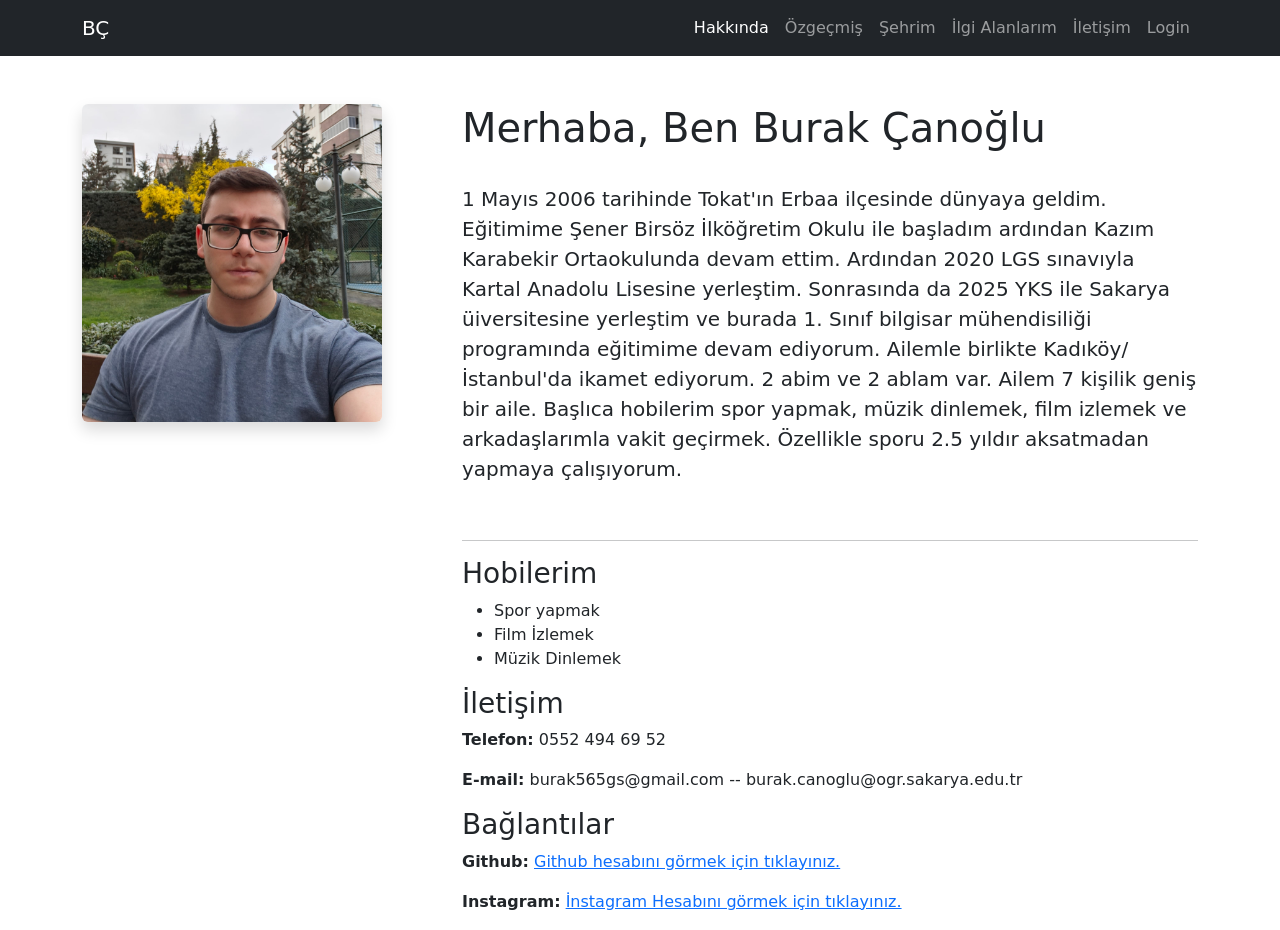
<file: index.html>
<!DOCTYPE html>
<html lang="tr">

<head>

    <meta charset="UTF-8">
    <meta name="viewport" content="width=device-width, initial-scale=1.0">
    <title>Burak Çanoğlu | Hakkında</title>
    <link href="https://cdn.jsdelivr.net/npm/bootstrap@5.3.0/dist/css/bootstrap.min.css" rel="stylesheet">
    <link rel="stylesheet" href="style.css">
</head>
<body>
    <nav class="navbar navbar-expand-lg navbar-dark bg-dark">
        <div class="container">
            <a class="navbar-brand" href="index.html">BÇ</a>
            <button class="navbar-toggler" type="button" data-bs-toggle="collapse" data-bs-target="#navbarNav">
                <span class="navbar-toggler-icon"></span>
            </button>
            <div class="collapse navbar-collapse" id="navbarNav">
                <ul class="navbar-nav ms-auto">
                    <li class="nav-item"><a class="nav-link active" href="index.html">Hakkında</a></li>
                    <li class="nav-item"><a class="nav-link" href="ozgecmis.html">Özgeçmiş</a></li>
                    <li class="nav-item"><a class="nav-link" href="sehrim.html">Şehrim</a></li>
                    <li class="nav-item"><a class="nav-link" href="ilgi.html">İlgi Alanlarım</a></li>            
                    <li class="nav-item"><a class="nav-link" href="iletisim.html">İletişim</a></li>
                    <li class="nav-item"><a class="nav-link" href="login.php">Login</a></li>
                    
                </ul>
            </div>
        </div>
    </nav>
    <main class="container mt-5">
        <div class="row">
            <div class="col-md-4">
                <img src="resimler/burakcanoglu.jpeg" class="img-fluid rounded shadow" width="300" alt="Burak Canoğlu">
            </div>
            <div class="col-md-8">
                <h1>Merhaba, Ben Burak Çanoğlu</h1>
                <br>
                <p class="lead">1 Mayıs 2006 tarihinde Tokat'ın Erbaa ilçesinde dünyaya geldim.
                     Eğitimime Şener Birsöz İlköğretim Okulu ile başladım ardından Kazım Karabekir Ortaokulunda devam ettim. Ardından 2020 LGS sınavıyla Kartal Anadolu Lisesine yerleştim.
                      Sonrasında da 2025 YKS ile Sakarya üiversitesine yerleştim ve burada 1. Sınıf bilgisar mühendisiliği programında eğitimime devam ediyorum.  Ailemle birlikte Kadıköy/İstanbul'da ikamet ediyorum. 
                      2 abim ve 2 ablam var. Ailem 7 kişilik geniş bir aile. Başlıca hobilerim  spor yapmak, müzik dinlemek, film izlemek ve arkadaşlarımla vakit geçirmek. Özellikle sporu 2.5 yıldır aksatmadan yapmaya çalışıyorum.  </p>
                <br>
                <hr>
                <h3>Hobilerim</h3>
                <ul>
                    <li>Spor yapmak</li>
                    <li>Film İzlemek</li>
                    <li>Müzik Dinlemek</li>
                </ul>
                <h3>İletişim</h3>
                <p><b>Telefon:</b> 0552 494 69 52</p>
                <p> <b>E-mail:</b> burak565gs@gmail.com -- burak.canoglu@ogr.sakarya.edu.tr</p>

                <h3>Bağlantılar</h3>
                <p> <b>Github:</b> <a href="https://github.com/burakcanoglu"> Github hesabını görmek için tıklayınız. </a> </p>
                <p> <b>Instagram:</b> <a href="https://www.instagram.com/burakcanoglu__?utm_source=ig_web_button_share_sheet&igsh=ZDNlZDc0MzIxNw==">İnstagram Hesabını görmek için tıklayınız. </a> </p>
                
              
            </div>
        </div>
    </main>

    <script src="https://cdn.jsdelivr.net/npm/bootstrap@5.3.0/dist/js/bootstrap.bundle.min.js"></script>


</body>


</html>
</file>
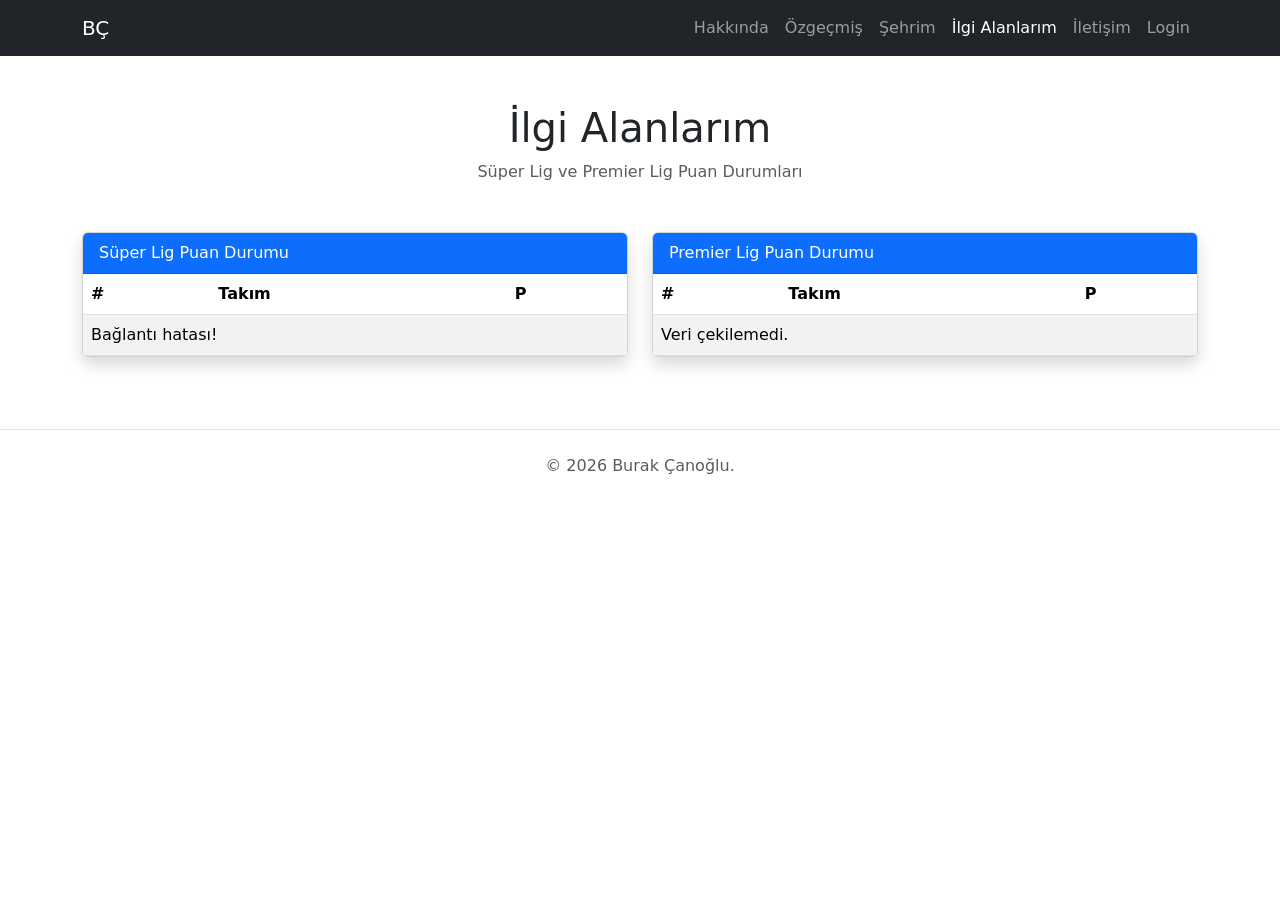
<file: ilgi.html>
<!DOCTYPE html>
<html lang="tr">
<head>
    <meta charset="UTF-8">
    <meta name="viewport" content="width=device-width, initial-scale=1.0">
    <title>Burak Çanoğlu | İlgi Alanlarım</title>
    <link href="https://cdn.jsdelivr.net/npm/bootstrap@5.3.0/dist/css/bootstrap.min.css" rel="stylesheet">
    <link rel="stylesheet" href="style.css">
</head>
<body>

    <nav class="navbar navbar-expand-lg navbar-dark bg-dark">
        <div class="container">
            <a class="navbar-brand" href="index.html">BÇ</a>
            <div class="collapse navbar-collapse" id="navbarNav">
                <ul class="navbar-nav ms-auto">
                    <li class="nav-item"><a class="nav-link" href="index.html">Hakkında</a></li>
                    <li class="nav-item"><a class="nav-link" href="ozgecmis.html">Özgeçmiş</a></li>
                    <li class="nav-item"><a class="nav-link" href="sehrim.html">Şehrim</a></li>
                    <li class="nav-item"><a class="nav-link active" href="ilgi.html">İlgi Alanlarım</a></li>
                    <li class="nav-item"><a class="nav-link" href="iletisim.html">İletişim</a></li>
                    <li class="nav-item"><a class="nav-link" href="login.php">Login</a></li>
                </ul>
            </div>
        </div>
    </nav>

    <main class="container mt-5">
        <header class="text-center mb-5">
            <h1>İlgi Alanlarım</h1>
            <p class="text-muted">Süper Lig ve Premier Lig Puan Durumları</p>
        </header>

        <div class="row">
            <div class="col-md-6 mb-4">
                <div class="card shadow">
                    <div class="card-header bg-primary text-white">Süper Lig Puan Durumu</div>
                    <div class="card-body p-0">
                        <table class="table table-striped mb-0" id="sl-table">
                            <thead>
                                <tr>
                                    <th>#</th>
                                    <th>Takım</th>
                                    <th>P</th>
                                </tr>
                            </thead>
                            <tbody>
                                <tr><td colspan="3" class="text-center">Veriler yükleniyor...</td></tr>
                            </tbody>
                        </table>
                    </div>
                </div>
            </div>

            <div class="col-md-6 mb-4">
                <div class="card shadow">
                    <div class="card-header bg-primary text-white">Premier Lig Puan Durumu</div>
                    <div class="card-body p-0">
                        <table class="table table-striped mb-0" id="pl-table">
                            <thead>
                                <tr>
                                    <th>#</th>
                                    <th>Takım</th>
                                    <th>P</th>
                                </tr>
                            </thead>
                            <tbody>
                                <tr><td colspan="3" class="text-center">Veriler yükleniyor...</td></tr>
                            </tbody>
                        </table>
                    </div>
                </div>
            </div>
        </div>
    </main>

    <footer class="text-center py-4 mt-5 border-top">
        <p class="text-muted">&copy; 2026 Burak Çanoğlu. </p>
    </footer>

    <script src="ilgi_alanlari.js"></script>

</body>
</html>
</file>
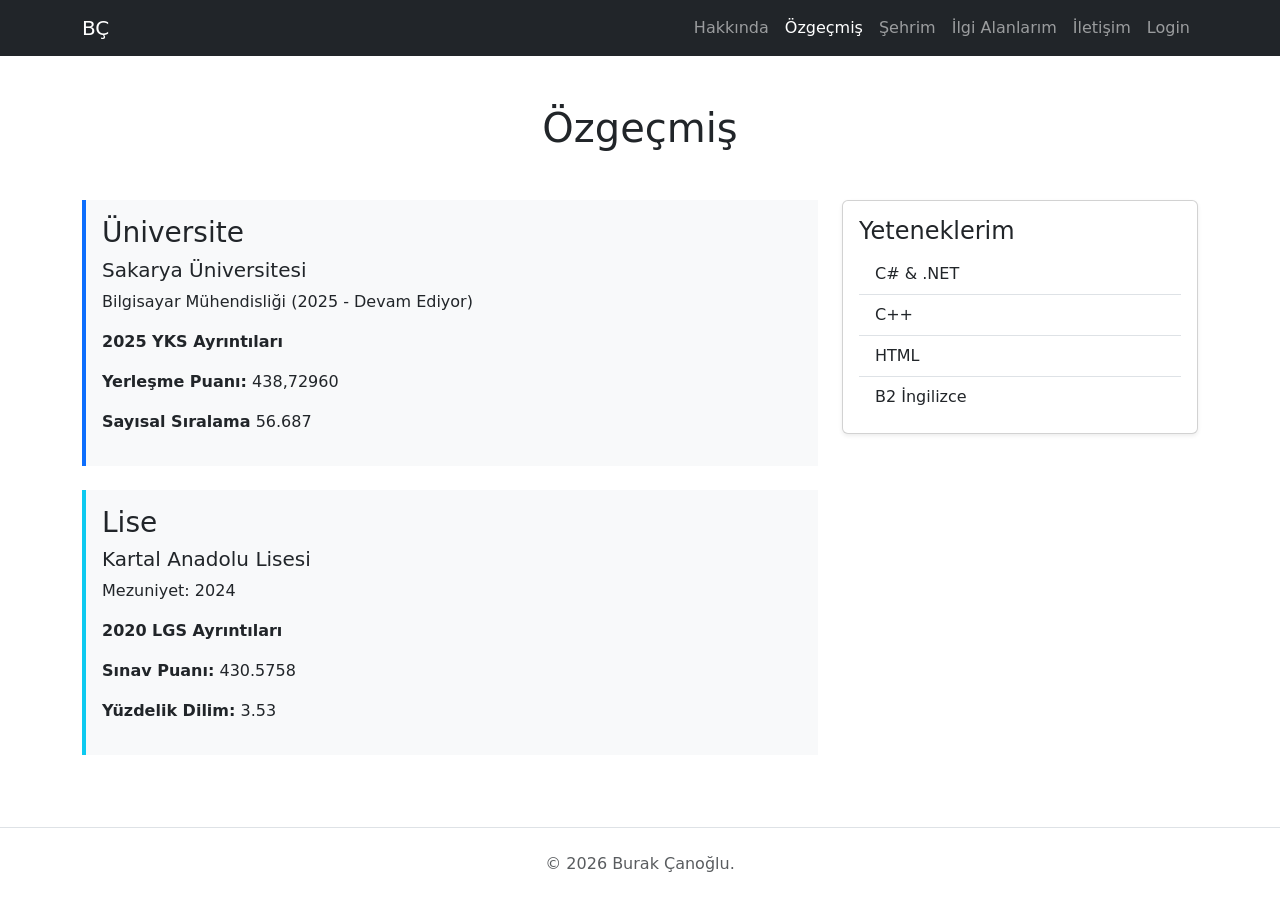
<file: ozgecmis.html>
<!DOCTYPE html>
<html lang="tr">
<head>
    <meta charset="UTF-8">
    <meta name="viewport" content="width=device-width, initial-scale=1.0">
    <title>Burak Çanoğlu | Özgeçmiş</title>
    <link href="https://cdn.jsdelivr.net/npm/bootstrap@5.3.0/dist/css/bootstrap.min.css" rel="stylesheet">
    <link rel="stylesheet" href="style.css">
</head>
<body>

    <nav class="navbar navbar-expand-lg navbar-dark bg-dark">
        <div class="container">
            <a class="navbar-brand" href="index.html">BÇ</a>
            <button class="navbar-toggler" type="button" data-bs-toggle="collapse" data-bs-target="#navbarNav">
                <span class="navbar-toggler-icon"></span>
            </button>
            <div class="collapse navbar-collapse" id="navbarNav">
                <ul class="navbar-nav ms-auto">
                    <li class="nav-item"><a class="nav-link" href="index.html">Hakkında</a></li>
                    <li class="nav-item"><a class="nav-link active" href="ozgecmis.html">Özgeçmiş</a></li>
                    <li class="nav-item"><a class="nav-link" href="sehrim.html">Şehrim</a></li>
                    <li class="nav-item"><a class="nav-link" href="ilgi.html">İlgi Alanlarım</a></li>
                    <li class="nav-item"><a class="nav-link" href="iletisim.html">İletişim</a></li>
                    <li class="nav-item"><a class="nav-link" href="login.php">Login</a></li>
                </ul>
            </div>
        </div>
    </nav>

    <main class="container mt-5">
        <header class="text-center mb-5">
            <h1>Özgeçmiş</h1>
            
        </header>

        <div class="row">
            <section class="col-md-8">
                <article class="mb-4 p-3 border-start border-primary border-4 bg-light">
                    <h3>Üniversite</h3>
                    <h5>Sakarya Üniversitesi</h5>
                    <p>Bilgisayar Mühendisliği (2025 - Devam Ediyor)</p>
                    <p> <b>2025 YKS  Ayrıntıları</b></p>
                    <p><b> Yerleşme Puanı:</b> 438,72960</p>
                    <p><b> Sayısal Sıralama</b> 56.687</p>
                </article>

                <article class="mb-4 p-3 border-start border-info border-4 bg-light">
                    <h3>Lise</h3>
                    <h5>Kartal Anadolu Lisesi</h5>
                    <p>Mezuniyet: 2024</p>
                    <p> <b>2020 LGS Ayrıntıları</b></p>
                    <p><b> Sınav Puanı:</b> 430.5758</p>
                    <p><b> Yüzdelik Dilim:</b> 3.53</p>
                </article>
            </section>

            <aside class="col-md-4">
                <div class="card shadow-sm">
                    <div class="card-body">
                        <h4 class="card-title">Yeteneklerim</h4>
                        <ul class="list-group list-group-flush">
                            <li class="list-group-item">C# & .NET</li>
                            <li class="list-group-item">C++</li>
                            <li class="list-group-item">HTML</li>
                            <li class="list-group-item">B2 İngilizce</li>
                        </ul>
                    </div>
                </div>
            </aside>
        </div>
    </main>

    <footer class="text-center py-4 mt-5 border-top">
        <p class="text-muted">&copy; 2026 Burak Çanoğlu. </p>
    </footer>


    <script src="https://cdn.jsdelivr.net/npm/bootstrap@5.3.0/dist/js/bootstrap.bundle.min.js"></script>
</body>
</html>
</file>
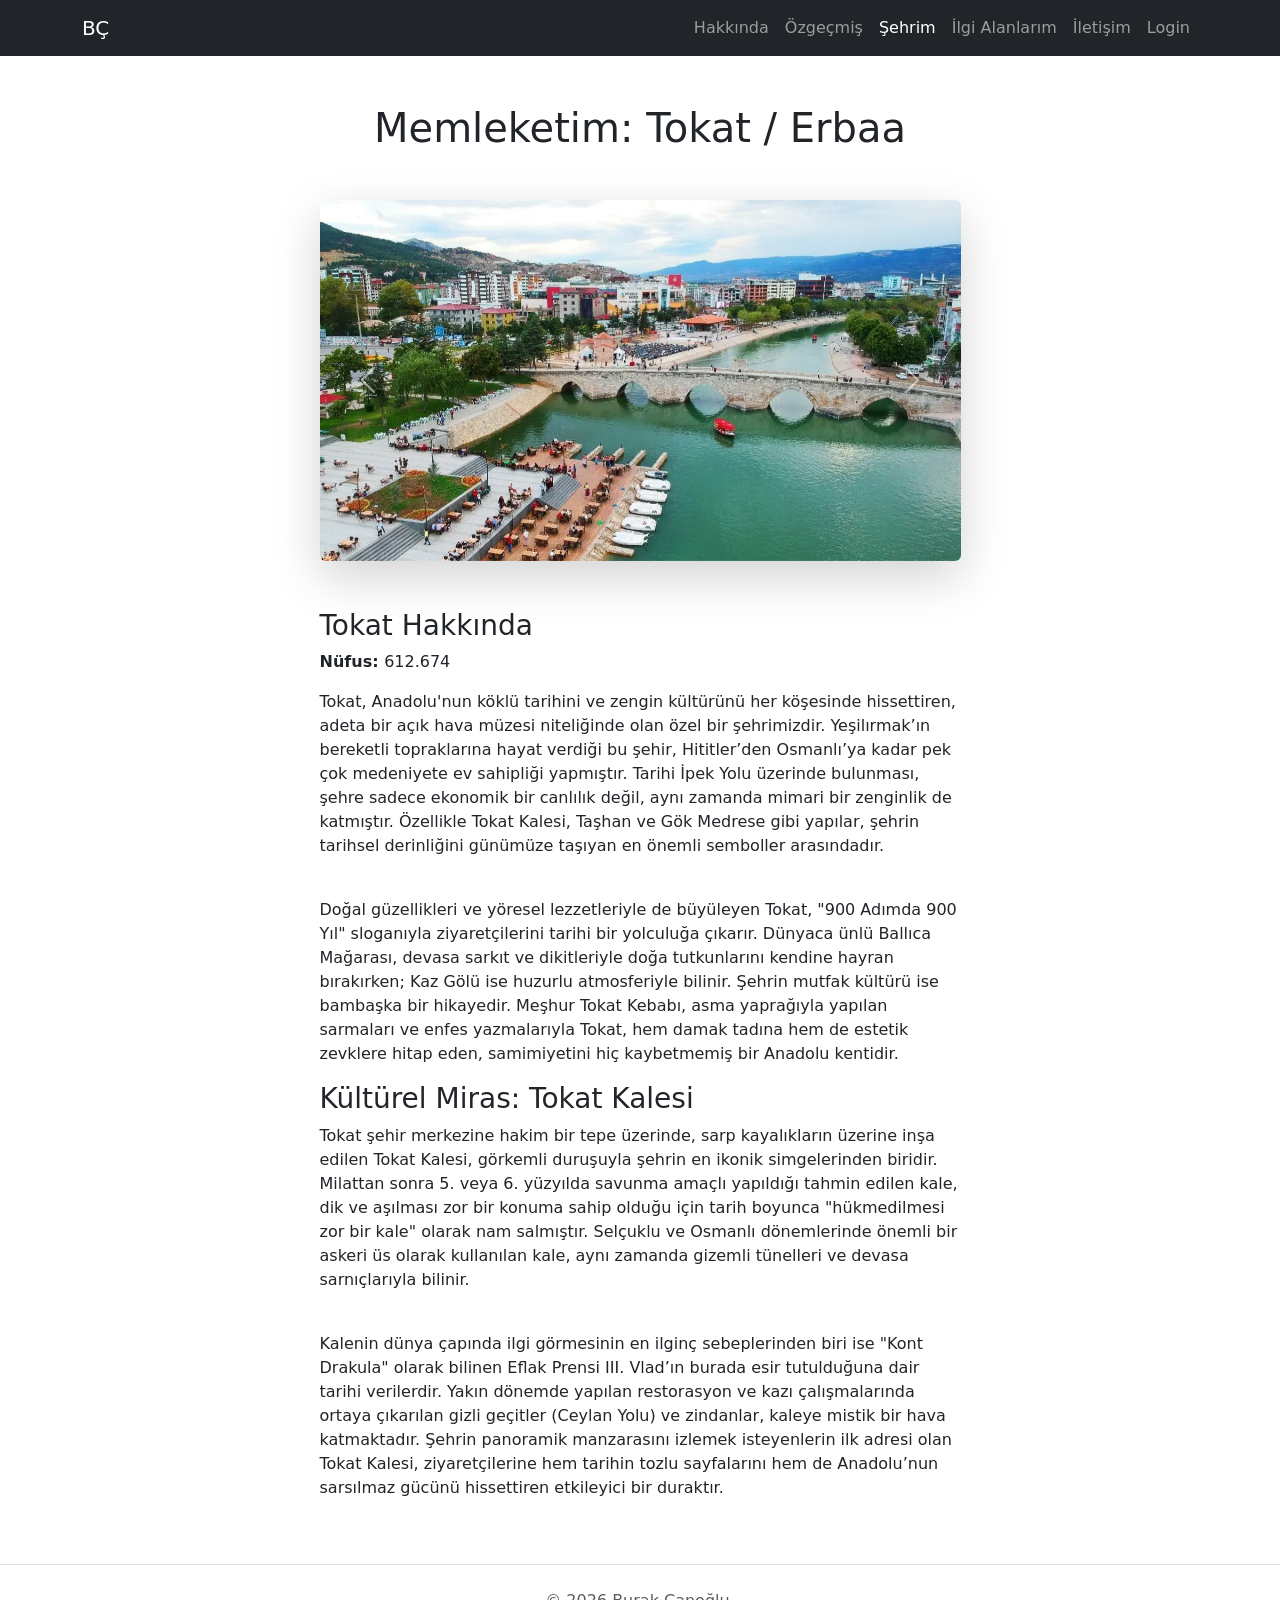
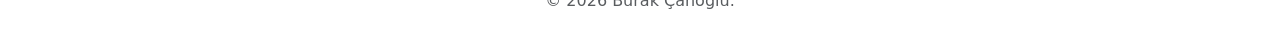
<file: sehrim.html>
<!DOCTYPE html>
<html lang="tr">
<head>
    <meta charset="UTF-8">
    <meta name="viewport" content="width=device-width, initial-scale=1.0">
    <title>Burak Çanoğlu | Şehrim</title>
    <link href="https://cdn.jsdelivr.net/npm/bootstrap@5.3.0/dist/css/bootstrap.min.css" rel="stylesheet">
    <link rel="stylesheet" href="style.css">
</head>
<body>

    <nav class="navbar navbar-expand-lg navbar-dark bg-dark">
        <div class="container">
            <a class="navbar-brand" href="index.html">BÇ</a>
            <button class="navbar-toggler" type="button" data-bs-toggle="collapse" data-bs-target="#navbarNav">
                <span class="navbar-toggler-icon"></span>
            </button>
            <div class="collapse navbar-collapse" id="navbarNav">
                <ul class="navbar-nav ms-auto">
                    <li class="nav-item"><a class="nav-link" href="index.html">Hakkında</a></li>
                    <li class="nav-item"><a class="nav-link" href="ozgecmis.html">Özgeçmiş</a></li>
                    <li class="nav-item"><a class="nav-link active" href="sehrim.html">Şehrim</a></li>
                    <li class="nav-item"><a class="nav-link" href="ilgi.html">İlgi Alanlarım</a></li>
                    <li class="nav-item"><a class="nav-link" href="iletisim.html">İletişim</a></li>
                    <li class="nav-item"><a class="nav-link" href="login.php">Login</a></li>
                </ul>
            </div>
        </div>
    </nav>

    <main class="container mt-5">
        <header class="text-center mb-5">
            <h1>Memleketim: Tokat / Erbaa</h1>
            
        </header>

        <div class="row justify-content-center">
        <div class="col-md-7">
        <div id="sehirSlider" class="carousel slide shadow-lg rounded overflow-hidden mb-5" data-bs-ride="carousel">
            <div class="carousel-inner">
                <div class="carousel-item active">
                    <a  href="https://tr.wikipedia.org/wiki/Tokat_(şehir)">
                    <img src="resimler/tokat1.webp" class="d-block w-100"  alt="tokat1">
                    </a>
                </div>
                <div class="carousel-item">
                    <a  href="https://tr.wikipedia.org/wiki/Tokat_Kalesi">
                    <img src="resimler/tokat2.jpg" class="d-block w-100"  alt="tokat2">
                    </a>
                </div>
                <div class="carousel-item">
                    <a href="https://tr.wikipedia.org/wiki/Tokat_(şehir)">
                    <img src="resimler/tokat3.jpeg" class="d-block w-100"  alt="tokat3">
                    </a>
                </div>
                <div class="carousel-item">
                    <a href="https://tr.wikipedia.org/wiki/Tokat_(şehir)">
                    <img src="resimler/tokat4.jpg" class="d-block w-100"  alt="tokat4">
                    </a>
                </div>
            </div>
            <button class="carousel-control-prev" type="button" data-bs-target="#sehirSlider" data-bs- strollers-slide="prev">
                <span class="carousel-control-prev-icon"></span>
            </button>
            <button class="carousel-control-next" type="button" data-bs-target="#sehirSlider" data-bs-slide="next">
                <span class="carousel-control-next-icon"></span>
            </button>
        </div>

        <section class="row">
            <div class="col-md-12">
                <article>
                    
                    <h3>Tokat Hakkında</h3>
                    <p><b>Nüfus: </b>612.674</p>
                    <p>Tokat, Anadolu'nun köklü tarihini ve zengin kültürünü her köşesinde hissettiren, adeta bir açık hava müzesi niteliğinde olan özel bir şehrimizdir. Yeşilırmak’ın bereketli 
                    topraklarına hayat verdiği bu şehir, Hititler’den Osmanlı’ya kadar pek çok medeniyete ev sahipliği yapmıştır. Tarihi İpek Yolu üzerinde bulunması, şehre sadece ekonomik bir canlılık değil, aynı zamanda
                    mimari bir zenginlik de katmıştır. Özellikle Tokat Kalesi, Taşhan ve Gök Medrese gibi yapılar, şehrin tarihsel derinliğini günümüze taşıyan en önemli semboller arasındadır.</p>
                    <br>
                    <p>Doğal güzellikleri ve yöresel lezzetleriyle de büyüleyen Tokat, "900 Adımda 900 Yıl" sloganıyla ziyaretçilerini tarihi bir yolculuğa çıkarır. Dünyaca ünlü Ballıca Mağarası,
                     devasa sarkıt ve dikitleriyle doğa tutkunlarını kendine hayran bırakırken; Kaz Gölü ise huzurlu atmosferiyle bilinir. Şehrin mutfak kültürü ise bambaşka bir hikayedir. Meşhur Tokat Kebabı, asma yaprağıyla yapılan sarmaları ve enfes yazmalarıyla Tokat, hem damak tadına hem de estetik zevklere hitap eden, samimiyetini hiç
                      kaybetmemiş bir Anadolu kentidir.</p>
                
                    
                    <h3>Kültürel Miras: Tokat Kalesi</h3>
                    <p>
                        Tokat şehir merkezine hakim bir tepe üzerinde, sarp kayalıkların üzerine inşa edilen Tokat Kalesi, görkemli duruşuyla şehrin en ikonik simgelerinden biridir. Milattan sonra 5. veya 6. yüzyılda savunma amaçlı yapıldığı tahmin edilen kale, dik ve aşılması zor bir konuma sahip olduğu için tarih boyunca "hükmedilmesi zor bir kale"
                         olarak nam salmıştır. Selçuklu ve Osmanlı dönemlerinde önemli bir askeri üs olarak kullanılan kale, aynı zamanda gizemli tünelleri ve devasa sarnıçlarıyla bilinir.
                    </p>    
                         <br>
                    <p> Kalenin dünya çapında ilgi görmesinin en ilginç sebeplerinden biri ise "Kont Drakula" olarak bilinen Eflak Prensi III. Vlad’ın burada esir tutulduğuna dair tarihi verilerdir. Yakın dönemde yapılan restorasyon ve kazı çalışmalarında ortaya çıkarılan gizli geçitler (Ceylan Yolu) ve zindanlar, kaleye mistik bir hava katmaktadır. Şehrin panoramik
                        manzarasını izlemek isteyenlerin ilk adresi olan Tokat Kalesi, ziyaretçilerine hem tarihin tozlu sayfalarını hem de Anadolu’nun sarsılmaz gücünü hissettiren etkileyici bir duraktır.
                    </p>
                
                
                
                
                
                    </article>
            </div>
        </section>
    </main>

    <footer class="text-center py-4 mt-5 border-top">
        <p class="text-muted">&copy; 2026 Burak Çanoğlu.</p>
    </footer>

    <script src="https://cdn.jsdelivr.net/npm/bootstrap@5.3.0/dist/js/bootstrap.bundle.min.js"></script>
</body>
</html>
</file>
<file: style.css>
.nav-link:hover {
    color: #ffc107 !important; 
    transition: 0.3s;
}


body {
    scroll-behavior: smooth;
}


.btn:active {
    transform: scale(0.95);
}
</file>
